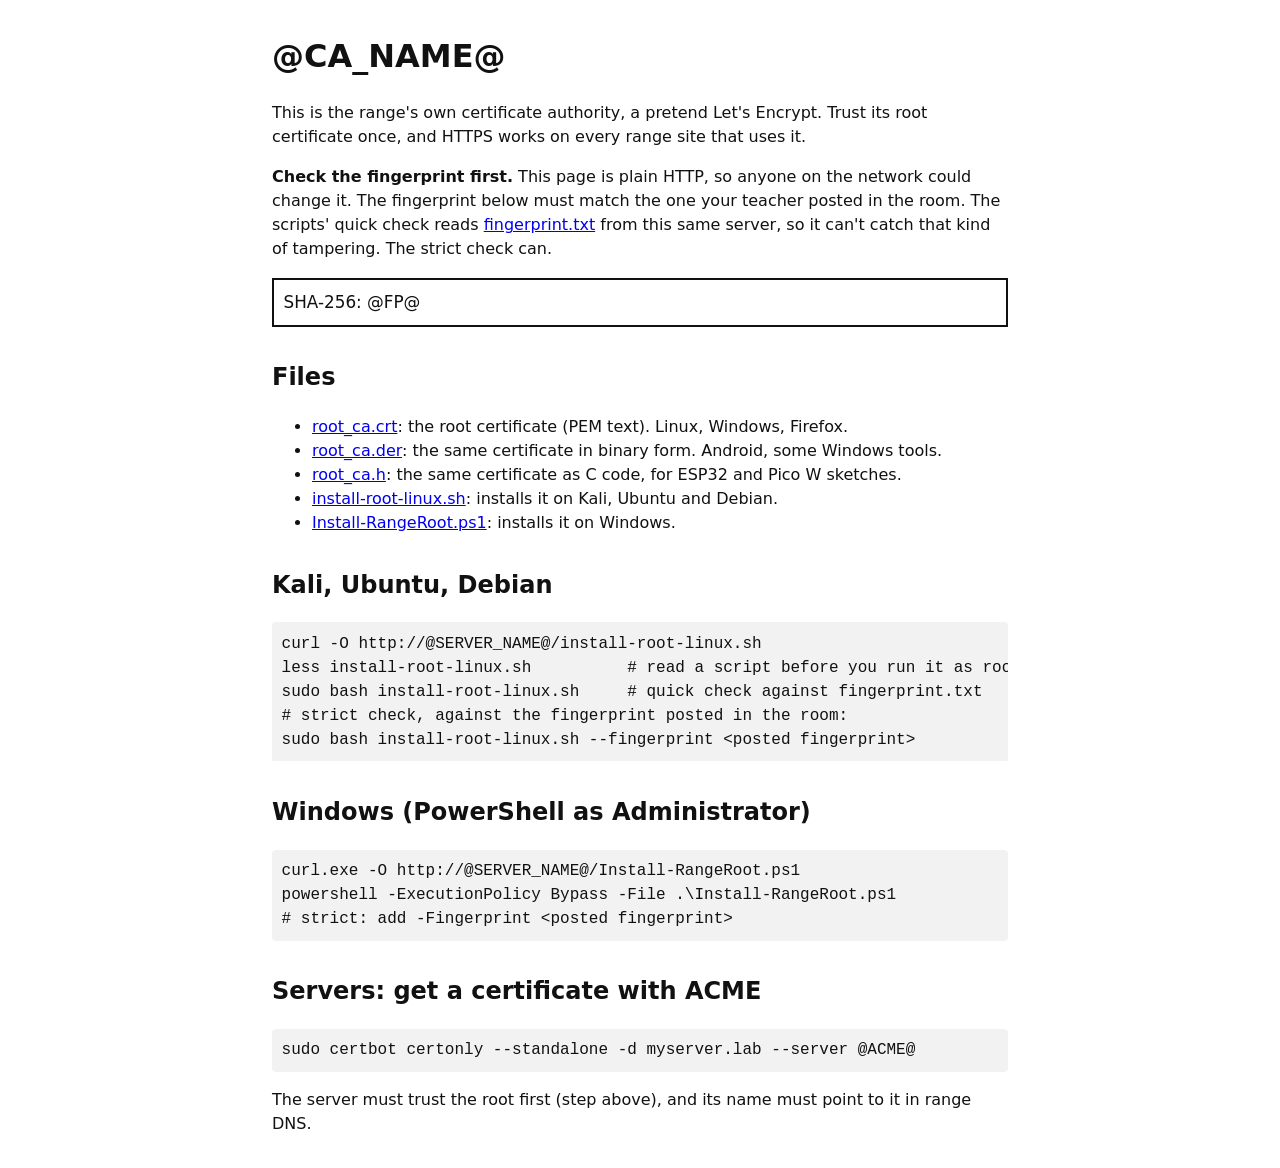
<file: assets/grey/ca/client/index.html>
<!doctype html>
<!-- Download page for the range certificate authority. install.sh fills in the @...@ values.
     License: CC BY-SA 4.0, Dire Wolf Security. -->
<html lang="en">
<head>
<meta charset="utf-8">
<meta name="viewport" content="width=device-width, initial-scale=1">
<title>Range CA</title>
<style>
  body { font-family: system-ui, sans-serif; max-width: 46rem; margin: 2rem auto; padding: 0 1rem; line-height: 1.5; background: #fff; color: #111; }
  code, pre { font-family: ui-monospace, monospace; background: #f2f2f2; padding: 0.1rem 0.3rem; border-radius: 4px; }
  pre { padding: 0.6rem; overflow-x: auto; }
  .fp { font-size: 1.05rem; word-break: break-all; border: 2px solid #111; padding: 0.6rem; }
  h2 { margin-top: 2rem; }
</style>
</head>
<body>
<h1>@CA_NAME@</h1>
<p>This is the range's own certificate authority, a pretend Let's Encrypt. Trust its root certificate once,
and HTTPS works on every range site that uses it.</p>

<p><strong>Check the fingerprint first.</strong> This page is plain HTTP, so anyone on the network could change it.
The fingerprint below must match the one your teacher posted in the room.
The scripts' quick check reads <a href="fingerprint.txt">fingerprint.txt</a> from this same server, so it can't catch that kind of tampering. The strict check can.</p>
<p class="fp">SHA-256: @FP@</p>

<h2>Files</h2>
<ul>
  <li><a href="root_ca.crt">root_ca.crt</a>: the root certificate (PEM text). Linux, Windows, Firefox.</li>
  <li><a href="root_ca.der">root_ca.der</a>: the same certificate in binary form. Android, some Windows tools.</li>
  <li><a href="root_ca.h">root_ca.h</a>: the same certificate as C code, for ESP32 and Pico W sketches.</li>
  <li><a href="install-root-linux.sh">install-root-linux.sh</a>: installs it on Kali, Ubuntu and Debian.</li>
  <li><a href="Install-RangeRoot.ps1">Install-RangeRoot.ps1</a>: installs it on Windows.</li>
</ul>

<h2>Kali, Ubuntu, Debian</h2>
<pre>curl -O http://@SERVER_NAME@/install-root-linux.sh
less install-root-linux.sh          # read a script before you run it as root
sudo bash install-root-linux.sh     # quick check against fingerprint.txt
# strict check, against the fingerprint posted in the room:
sudo bash install-root-linux.sh --fingerprint &lt;posted fingerprint&gt;</pre>

<h2>Windows (PowerShell as Administrator)</h2>
<pre>curl.exe -O http://@SERVER_NAME@/Install-RangeRoot.ps1
powershell -ExecutionPolicy Bypass -File .\Install-RangeRoot.ps1
# strict: add -Fingerprint &lt;posted fingerprint&gt;</pre>

<h2>Servers: get a certificate with ACME</h2>
<pre>sudo certbot certonly --standalone -d myserver.lab --server @ACME@</pre>
<p>The server must trust the root first (step above), and its name must point to it in range DNS.</p>
</body>
</html>
</file>
